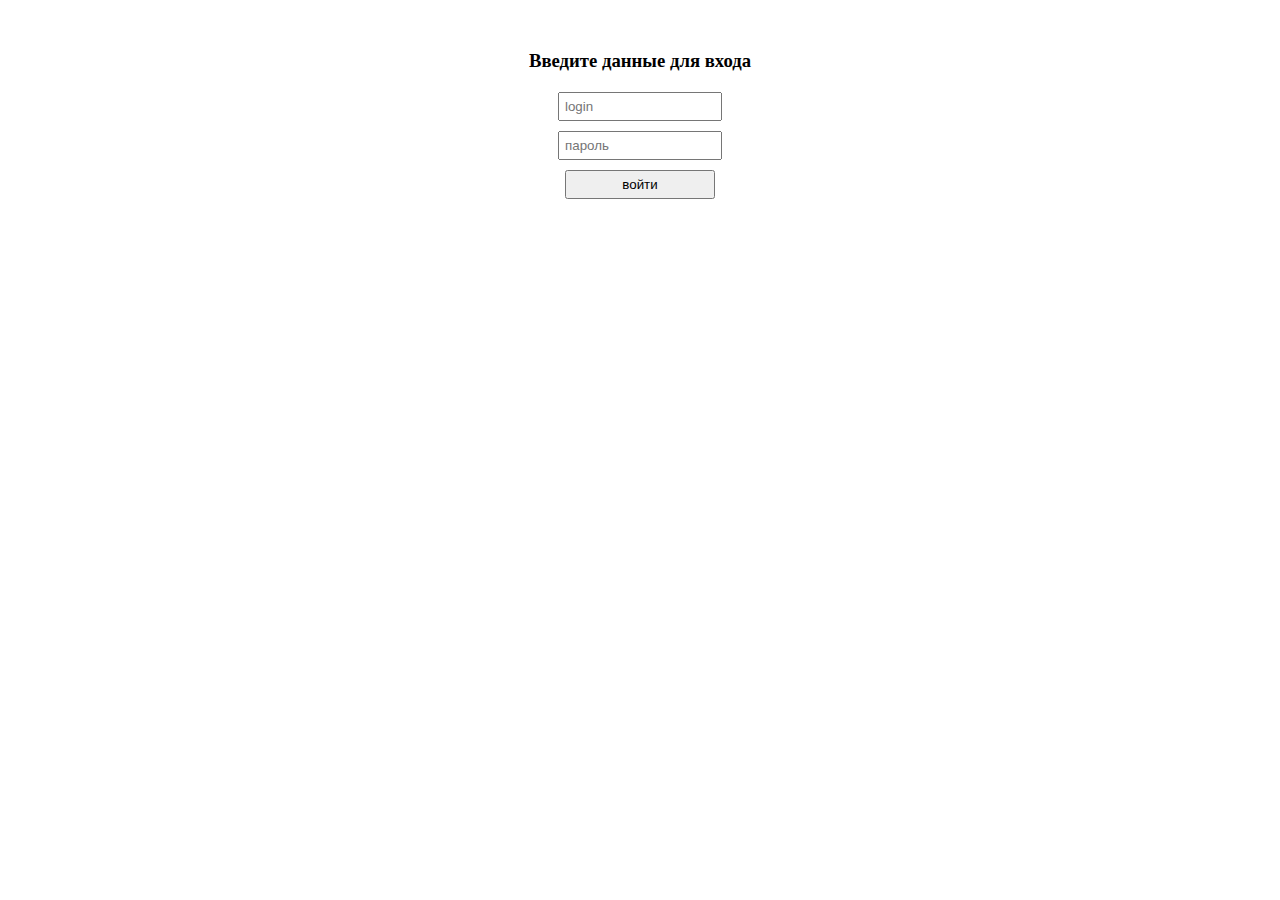
<file: index.html>
<!DOCTYPE html>
<html lang="en">
<head>
    <meta charset="UTF-8">
    <meta http-equiv="X-UA-Compatible" content="IE=edge">
    <meta name="viewport" content="width=device-width, initial-scale=1.0">
    <link rel="stylesheet" href="css/style.css">
    <title>вход</title>
</head>
<body>
    <div class="content">
        <h3>Введите данные для входа</h1>

        <form action="login_act.php" method="post" enctype="multipart/form-data">

            <input type="text"      id="login"      name="login"        placeholder="login">
            <input type="password"  id="password_f" name="password_f"   placeholder="пароль">

            <input type="submit"    name="sub"      value="войти">
        </form>
    </div>
</body>
</html>
</file>
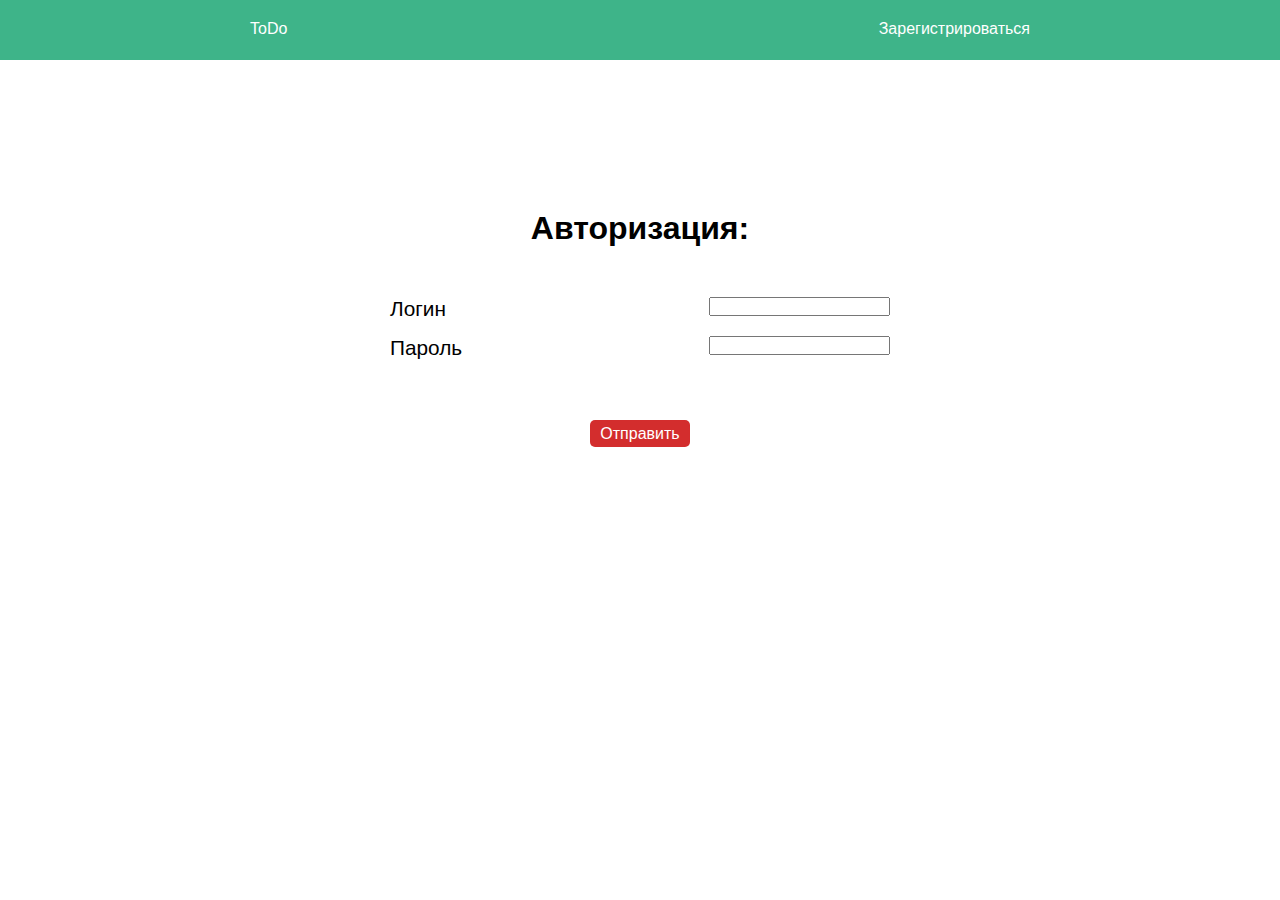
<file: html/auth.html>
<!DOCTYPE html>
<html lang="en">
<head>
    <meta charset="UTF-8">
    <meta http-equiv="X-UA-Compatible" content="IE=edge">
    <meta name="viewport" content="width=device-width, initial-scale=1.0">
    <link rel="stylesheet" href="css/style.css">
    <link rel="stylesheet" href="css/reg.css">
    <title>Главная</title>
</head>
<body>

    <header>
        <div class="menu">
            <div class="left"><a href="index.html">ToDo</a></div>
            <div class="right"><a href="reg.html">Зарегистрироваться</a></div>
        </div>
        <div class="clearfix"></div>
    </header>

    <div class="content">
        <h2>Авторизация:</h2>
        <form action="" method="post">
            
            <p>Логин            <input type="text"      id="login"      name="login"></p> 
            
            <p>Пароль           <input type="password"  id="password_f" name="password_f"></p> 

        </form>
        
    </div>

    <div class="RegLog">
        <a href="">Отправить</a>
    </div>

</body>
</html>
</file>
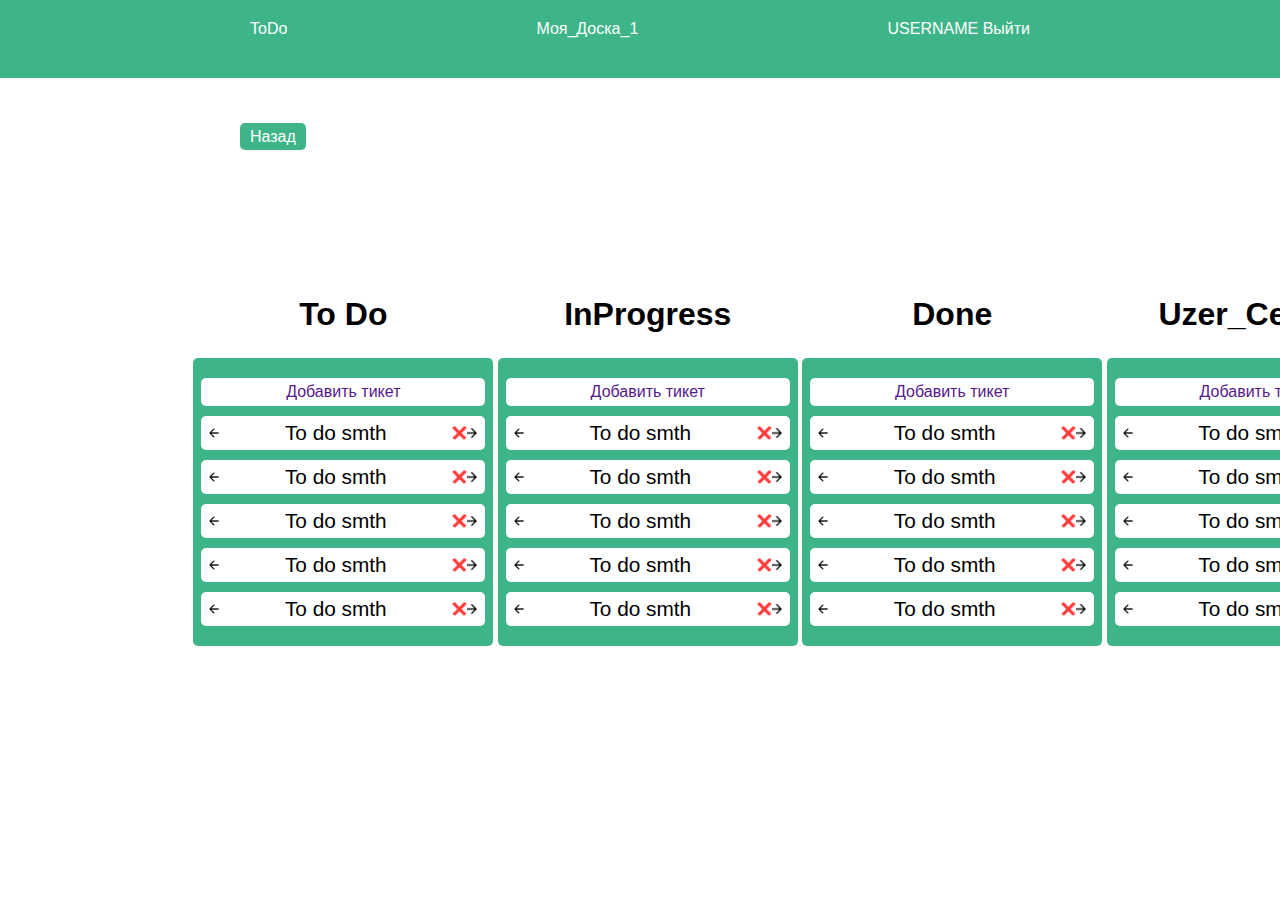
<file: html/dosk.html>
<!DOCTYPE html>
<html lang="en">
<head>
    <meta charset="UTF-8">
    <meta http-equiv="X-UA-Compatible" content="IE=edge">
    <meta name="viewport" content="width=device-width, initial-scale=1.0">
    <link rel="stylesheet" href="css/style.css">
    <link rel="stylesheet" href="css/dosk.css">
    <title>Главная</title>
</head>
<body>

    <header>
        <div class="menu">
            <div class="left"><a href="index.html">ToDo</a></div>
            <span class="name">Mоя_Доска_1</span>
            <div class="right">
                <span>USERNAME</span>
                <a href="">Выйти</a>
            </div>
        </div>
        <div class="clearfix"></div>
    </header>

    <div class="back">
        <a href="">Назад</a>
    </div>

    <div class="content">
        <div class="vert ToDo">
            <h3>To Do</h3>
            <div class="info">

                <a href="" class="Create_tik">Добавить тикет</a>

                <div class="tikets">
                    <div class="tiket">
                        <a href=""><span class="left"></span></a>
                            <p>To do smth</p>
                        <a href=""><span class="right"></span></a>
                        <div class="del"></div>
                    </div>
                    <div class="tiket">
                        <a href=""><span class="left"></span></a>
                            <p>To do smth</p>
                        <a href=""><span class="right"></span></a>
                        <div class="del"></div>
                    </div>
                    <div class="tiket">
                        <a href=""><span class="left"></span></a>
                            <p>To do smth</p>
                        <a href=""><span class="right"></span></a>
                        <div class="del"></div>
                    </div>
                    <div class="tiket">
                        <a href=""><span class="left"></span></a>
                            <p>To do smth</p>
                        <a href=""><span class="right"></span></a>
                        <div class="del"></div>
                    </div>
                    <div class="tiket">
                        <a href=""><span class="left"></span></a>
                            <p>To do smth</p>
                        <a href=""><span class="right"></span></a>
                        <div class="del"></div>
                    </div>
                </div>

            </div>
        </div>
        <div class="vert InProgress">
            <h3>InProgress</h3>
            <div class="info">

                <a href="" class="Create_tik">Добавить тикет</a>

                <div class="tikets">
                    <div class="tiket">
                        <a href=""><span class="left"></span></a>
                            <p>To do smth</p>
                        <a href=""><span class="right"></span></a>
                        <div class="del"></div>
                    </div>
                    <div class="tiket">
                        <a href=""><span class="left"></span></a>
                            <p>To do smth</p>
                        <a href=""><span class="right"></span></a>
                        <div class="del"></div>
                    </div>
                    <div class="tiket">
                        <a href=""><span class="left"></span></a>
                            <p>To do smth</p>
                        <a href=""><span class="right"></span></a>
                        <div class="del"></div>
                    </div>
                    <div class="tiket">
                        <a href=""><span class="left"></span></a>
                            <p>To do smth</p>
                        <a href=""><span class="right"></span></a>
                        <div class="del"></div>
                    </div>
                    <div class="tiket">
                        <a href=""><span class="left"></span></a>
                            <p>To do smth</p>
                        <a href=""><span class="right"></span></a>
                        <div class="del"></div>
                    </div>
                </div>

            </div>
        </div>
        <div class="vert Done">
            <h3>Done</h3>
            <div class="info">

                <a href="" class="Create_tik">Добавить тикет</a>

                <div class="tikets">
                    <div class="tiket">
                        <a href=""><span class="left"></span></a>
                            <p>To do smth</p>
                        <a href=""><span class="right"></span></a>
                        <div class="del"></div>
                    </div>
                    <div class="tiket">
                        <a href=""><span class="left"></span></a>
                            <p>To do smth</p>
                        <a href=""><span class="right"></span></a>
                        <div class="del"></div>
                    </div>
                    <div class="tiket">
                        <a href=""><span class="left"></span></a>
                            <p>To do smth</p>
                        <a href=""><span class="right"></span></a>
                        <div class="del"></div>
                    </div>
                    <div class="tiket">
                        <a href=""><span class="left"></span></a>
                            <p>To do smth</p>
                        <a href=""><span class="right"></span></a>
                        <div class="del"></div>
                    </div>
                    <div class="tiket">
                        <a href=""><span class="left"></span></a>
                            <p>To do smth</p>
                        <a href=""><span class="right"></span></a>
                        <div class="del"></div>
                    </div>
                </div>

            </div>
        </div>
        <div class="vert Uzer_Cell_1">
            <h3>Uzer_Cell_1<div class="del"></div></h3>
            <div class="info">

                <a href="" class="Create_tik">Добавить тикет</a>

                <div class="tikets">
                    <div class="tiket">
                        <a href=""><span class="left"></span></a>
                            <p>To do smth</p>
                        <a href=""><span class="right"></span></a>
                        <div class="del"></div>
                    </div>
                    <div class="tiket">
                        <a href=""><span class="left"></span></a>
                            <p>To do smth</p>
                        <a href=""><span class="right"></span></a>
                        <div class="del"></div>
                    </div>
                    <div class="tiket">
                        <a href=""><span class="left"></span></a>
                            <p>To do smth</p>
                        <a href=""><span class="right"></span></a>
                        <div class="del"></div>
                    </div>
                    <div class="tiket">
                        <a href=""><span class="left"></span></a>
                            <p>To do smth</p>
                        <a href=""><span class="right"></span></a>
                        <div class="del"></div>
                    </div>
                    <div class="tiket">
                        <a href=""><span class="left"></span></a>
                            <p>To do smth</p>
                        <a href=""><span class="right"></span></a>
                        <div class="del"></div>
                    </div>
                </div>

            </div>
        
        </div>
        <div class="New"><a href="">+</a></div>

</body>
</html>
</file>
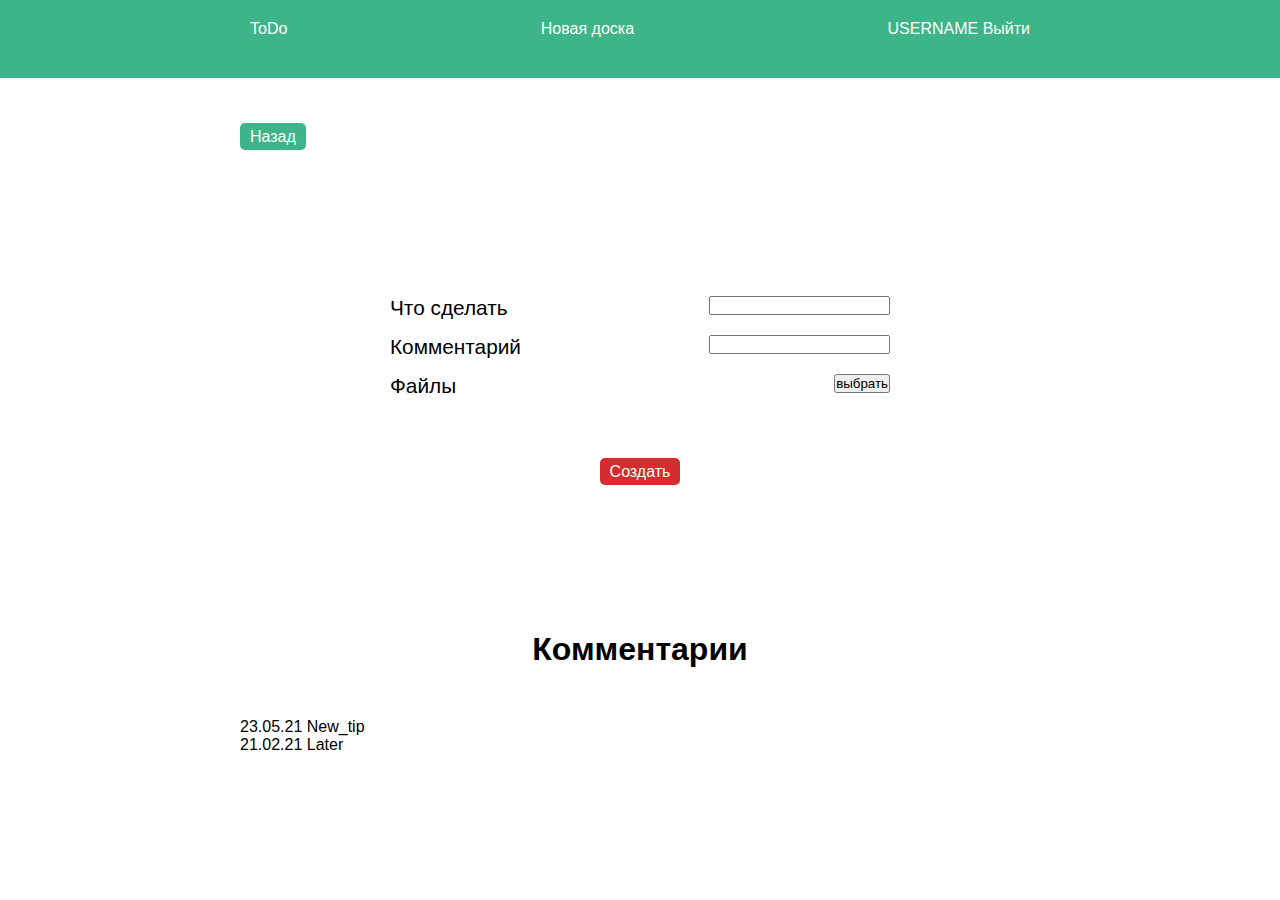
<file: html/Edit_Ticket.html>
<!DOCTYPE html>
<html lang="en">
<head>
    <meta charset="UTF-8">
    <meta http-equiv="X-UA-Compatible" content="IE=edge">
    <meta name="viewport" content="width=device-width, initial-scale=1.0">
    <link rel="stylesheet" href="css/New_Desc.css">
    <link rel="stylesheet" href="css/style.css">
    <link rel="stylesheet" href="css/reg.css">
    <link rel="stylesheet" href="css/New_Ticket.css">
    <title>Новая доска</title>
</head>
<body>

    <header>
        <div class="menu">
            <div class="left"><a href="index.html">ToDo</a></div>
            <span class="name">Новая доска</span>
            <div class="right">
                <span>USERNAME</span>
                <a href="">Выйти</a>
            </div>
        </div>
        <div class="clearfix"></div>
    </header>

    <div class="back">
        <a href="">Назад</a>
    </div>

    <div class="content">
        <p>Что сделать<input type="text"      id="what_do"      name="what_do"></p> 
        <p>Комментарий<input type="text"      id="comment"      name="comment"></p> 
        <p>Файлы<button>выбрать</button></p> 
    </div>

    <div class="RegLog">
        <a href="">Создать</a>
    </div>

    <div class="content">
        <h2>Комментарии</h2>
        <div class="coments">
            <div class="comment">
                <div class="date">23.05.21</div>
                <div class="title">New_tip</div>
            </div>        
            <div class="comment">
                <div class="date">21.02.21</div>
                <div class="title">Later</div>
            </div>            
        </div>
    </div>

</body>
</html>
</file>
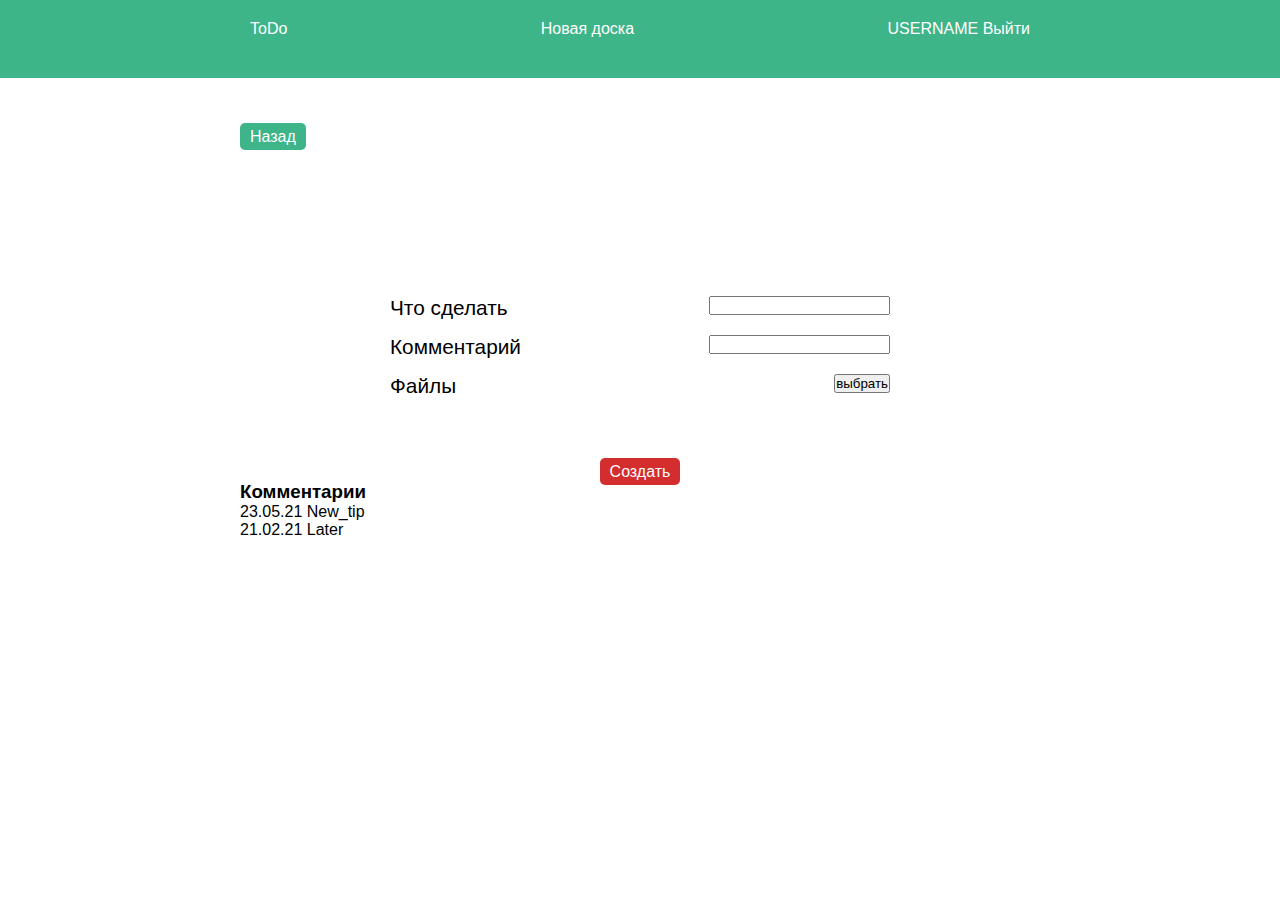
<file: html/Edit_Ticket_group.html>
<!DOCTYPE html>
<html lang="en">
<head>
    <meta charset="UTF-8">
    <meta http-equiv="X-UA-Compatible" content="IE=edge">
    <meta name="viewport" content="width=device-width, initial-scale=1.0">
    <link rel="stylesheet" href="css/New_Desc.css">
    <link rel="stylesheet" href="css/style.css">
    <link rel="stylesheet" href="css/reg.css">
    <link rel="stylesheet" href="css/New_Ticket.css">
    <title>Новая доска</title>
</head>
<body>

    <header>
        <div class="menu">
            <div class="left"><a href="index.html">ToDo</a></div>
            <span class="name">Новая доска</span>
            <div class="right">
                <span>USERNAME</span>
                <a href="">Выйти</a>
            </div>
        </div>
        <div class="clearfix"></div>
    </header>

    <div class="back">
        <a href="">Назад</a>
    </div>

    <div class="content">
        <p>Что сделать<input type="text"      id="what_do"      name="what_do"></p> 
        <p>Комментарий<input type="text"      id="comment"      name="comment"></p> 
        <p>Файлы<button>выбрать</button></p> 
    </div>

    <div class="RegLog">
        <a href="">Создать</a>
    </div>

    <div class="scontent">
        <h3>Комментарии</h3>
        <div class="coments">
            <div class="comment">
                <div class="date">23.05.21</div>
                <div class="title">New_tip</div>
            </div>        
            <div class="comment">
                <div class="date">21.02.21</div>
                <div class="title">Later</div>
            </div>            
        </div>
    </div>

</body>
</html>
</file>
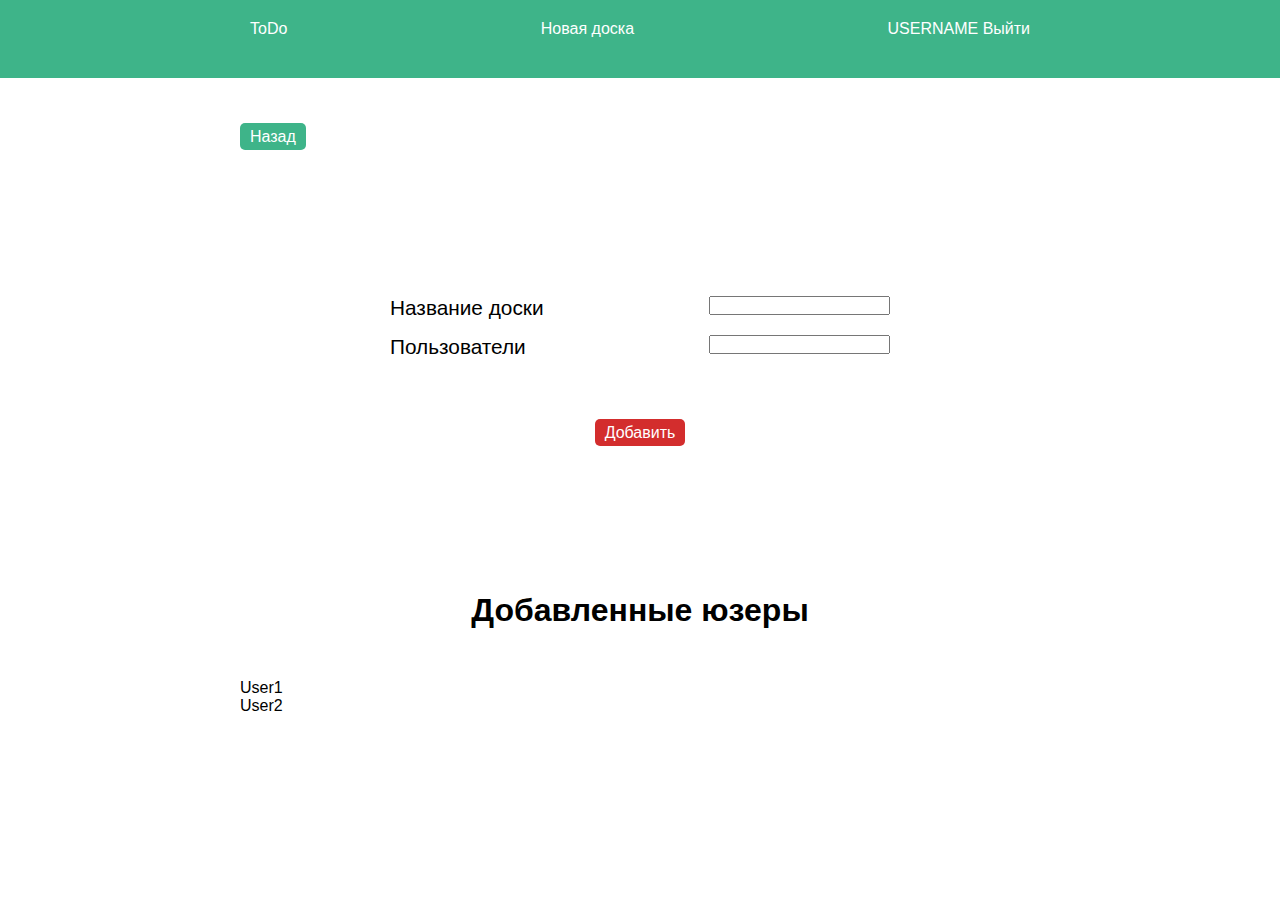
<file: html/New_Group_Desc.html>
<!DOCTYPE html>
<html lang="en">
<head>
    <meta charset="UTF-8">
    <meta http-equiv="X-UA-Compatible" content="IE=edge">
    <meta name="viewport" content="width=device-width, initial-scale=1.0">
    <link rel="stylesheet" href="css/New_Desc.css">
    <link rel="stylesheet" href="css/style.css">
    <link rel="stylesheet" href="css/reg.css">
    <link rel="stylesheet" href="css/New_Ticket.css">
    <title>Новая доска</title>
</head>
<body>

    <header>
        <div class="menu">
            <div class="left"><a href="index.html">ToDo</a></div>
            <span class="name">Новая доска</span>
            <div class="right">
                <span>USERNAME</span>
                <a href="">Выйти</a>
            </div>
        </div>
        <div class="clearfix"></div>
    </header>

    <div class="back">
        <a href="">Назад</a>
    </div>

    <div class="content">
        <p>Название доски<input type="text" id="name_desk" name="name_desk"></p> 
        <p>Пользователи<input type="text" id="users" name="users"></p> 
    </div>

    <div class="RegLog">
        <a href="">Добавить</a>
    </div>

    <div class="content">
        <h2>Добавленные юзеры</h2>
        <div class="coments">
            <div class="user">User1</div>
            <div class="user">User2</div>
        </div>
    </div>

</body>
</html>
</file>
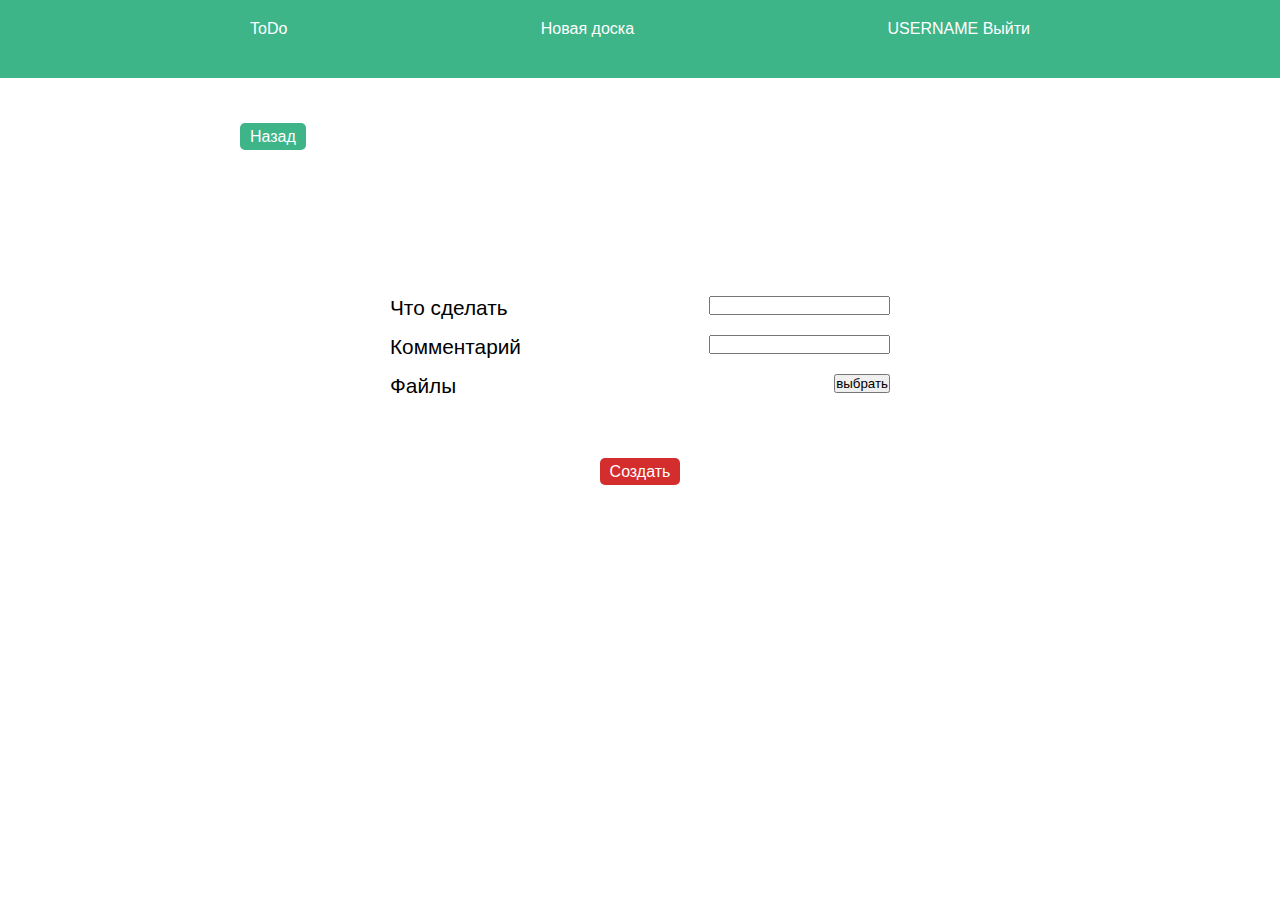
<file: html/New_Ticket.html>
<!DOCTYPE html>
<html lang="en">
<head>
    <meta charset="UTF-8">
    <meta http-equiv="X-UA-Compatible" content="IE=edge">
    <meta name="viewport" content="width=device-width, initial-scale=1.0">
    <link rel="stylesheet" href="css/New_Desc.css">
    <link rel="stylesheet" href="css/style.css">
    <link rel="stylesheet" href="css/reg.css">
    <link rel="stylesheet" href="css/New_Ticket.css">
    <title>Новая доска</title>
</head>
<body>

    <header>
        <div class="menu">
            <div class="left"><a href="index.html">ToDo</a></div>
            <span class="name">Новая доска</span>
            <div class="right">
                <span>USERNAME</span>
                <a href="">Выйти</a>
            </div>
        </div>
        <div class="clearfix"></div>
    </header>

    <div class="back">
        <a href="">Назад</a>
    </div>

    <div class="content">
        <p>Что сделать<input type="text"      id="what_do"      name="what_do"></p> 
        <p>Комментарий<input type="text"      id="comment"      name="comment"></p> 
        <p>Файлы<button>выбрать</button></p> 
    </div>

    <div class="RegLog">
        <a href="">Создать</a>
    </div>

</body>
</html>
</file>
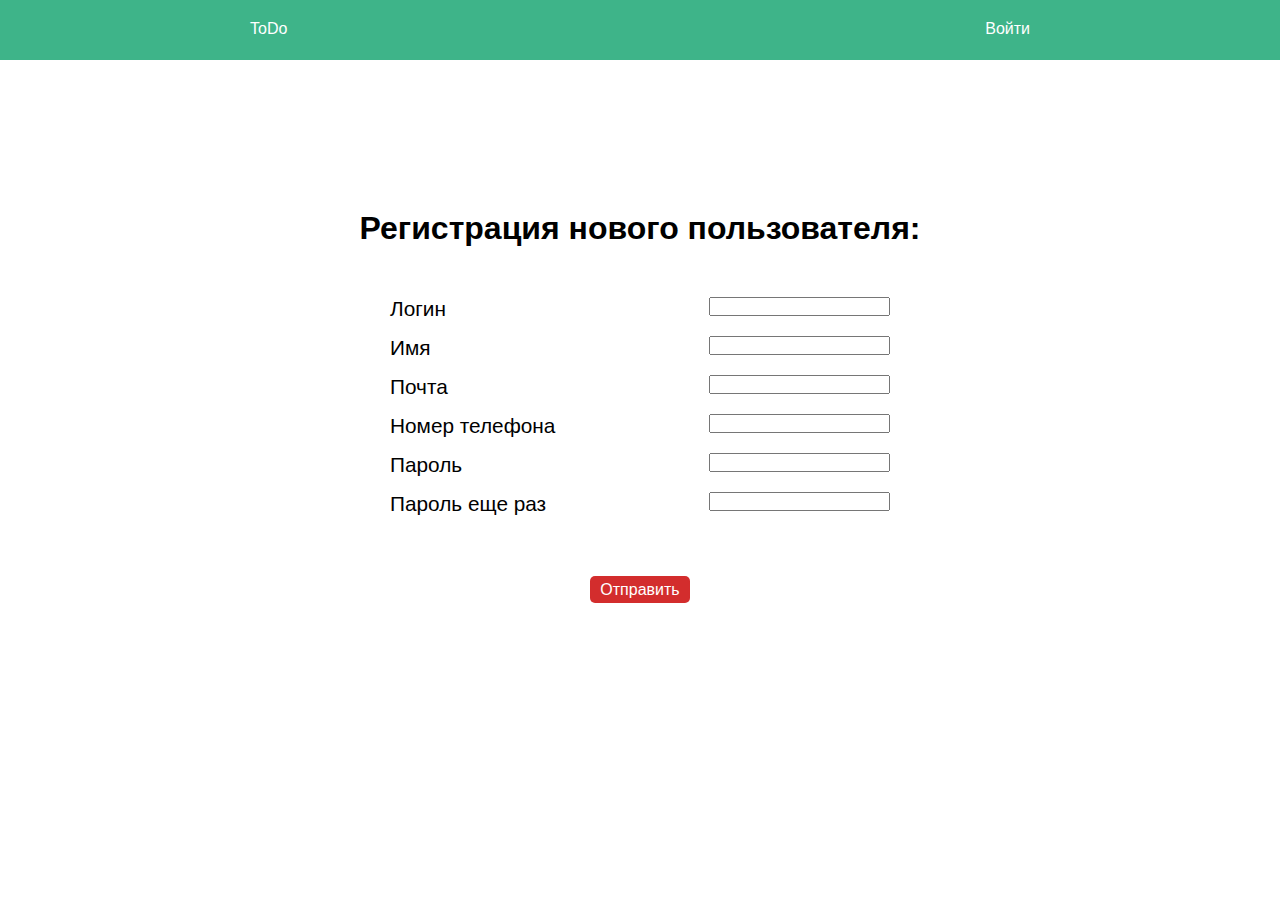
<file: html/reg.html>
<!DOCTYPE html>
<html lang="en">
<head>
    <meta charset="UTF-8">
    <meta http-equiv="X-UA-Compatible" content="IE=edge">
    <meta name="viewport" content="width=device-width, initial-scale=1.0">
    <link rel="stylesheet" href="css/style.css">
    <link rel="stylesheet" href="css/reg.css">
    <title>Главная</title>
</head>
<body>

    <header>
        <div class="menu">
            <div class="left"><a href="index.html">ToDo</a></div>
            <div class="right"><a href="auth.html">Войти</a></div>
        </div>
        <div class="clearfix"></div>
    </header>

    <div class="content">
        <h2>Регистрация нового пользователя:</h2>
        <form action="" method="post">
            
            <p>Логин            <input type="text"      id="login"      name="login"></p> 
            
            <p>Имя              <input type="text"      id="name"       name="name"></p> 

            <p>Почта            <input type="text"      id="email"      name="email"></p> 

            <p>Номер телефона   <input type="number"    id="telephone"  name="telephone"></p> 

            <p>Пароль           <input type="password"  id="password_f" name="password_f"></p> 

            <p>Пароль еще раз   <input type="password"  id="password_s" name="password_s"></p> 

        </form>
        
    </div>

    <div class="RegLog">
        <a href="">Отправить</a>
    </div>

</body>
</html>
</file>
<file: css/style.css>
*{
    padding: 0;
    margin: 0;
    text-decoration: 0;
}
.content{
    padding-top: 50px;
    width: 500px;
    margin: 0 auto;
    text-align: center;
}
.content a{
    position: relative;
    top: 50px;
    padding: 5px 10px;
    background-color: teal;
    color: #fff;
    border-radius: 10px;
    margin: 0 10px;
}
.content input{
    display: block;
    width: 150px;
    padding: 5px;
    margin: 10px auto 0;
}
.content input:first-child{
    margin-top: 20px;
}
</file>
<file: html/css/style.css>
*{
    padding: 0;
    margin: 0;
    text-decoration: none;
    font-family: Arial, Helvetica, sans-serif;
    list-style-type: none
}
.left{float: left;}
.right{float: right;}
.clearfix{float: both;}

header{
    width: 100%;
    min-height: 20px;
    background-color: #3EB489;
}
.menu{
    width: 780px;
    margin: 0 auto;
    padding: 20px 0 40px;
    text-align: center;
    color: #fff;
}
.menu a{
    color: #FFF;
}

.back{
    width: 800px;
    margin: 50px auto 0;
}
.back a{
    color: #fff;
    border-radius: 5px;
    background-color: #3EB489;
    padding: 5px 10px;
}

.content{
    padding: 150px 0 50px;
    width: 500px;
    margin: 0 auto;
    text-align: center;
}
.content h2{
    width: 400px;
    font-size: 2em;
    margin: 0 auto 50px;
    
}
.content p{
    width: 350px;
    font-size: 1.3em;
    margin: 0 auto;
}
.content .img{
    width: 250px;
    height: 250px;
    margin: 0 auto;
    background-image: url(../img/img.png);
    background-repeat: no-repeat;
    background-position: center;
    background-size: 100%;
}

.RegLog{
    width: 500px;
    margin: 0 auto;
}
.RegLog a{
    padding: 5px 10px;
    border-radius: 5px;
    width: 185px;
    color: #FFF;
}
.RegLog .left a{background-color: #3EB489;}
.RegLog .right a{background-color: #d32d2d;}
</file>
<file: html/css/reg.css>
.content{
    margin: 0 auto;
    width: 800px;
}
.content h2{
    width: 800px;
}
.content p{
    min-width: 500px;
    text-align: left;
    margin-bottom: 15px;
}
.content input{
    float: right;
}
.RegLog {
    text-align: center;
}
.RegLog a{
    background-color: #d32d2d;
    padding: 5px 10px;
    border-radius: 5px;
    width: 185px;
    color: #FFF;
}
</file>
<file: html/css/dosk.css>
.content{
    min-width: 1600px;
}

.content .vert{
    width: 300px;
    height: 500px;
    display: inline-block;
}
.content h3{
    margin-bottom: 25px;
    font-size: 2em;
}
.info {
    background-color: #3EB489;
    padding: 10px 0;
    border-radius: 5px;
}
.Create_tik{
    display: block;
    background-color: #fff;
    border-radius: 5px;
    padding: 5px 0;
    margin: 10px 8px;
}
.tiket{
    background-color: #fff;
    border-radius: 5px;
    padding: 5px 0;
    margin: 10px 8px;
}

.del{
    float: right;
    margin-top: 5px;
    width: 15px;
    height: 15px;
    background-image: url(../img/krest.png);
    background-size: 100%;    
    background-position: center;
    background-repeat: no-repeat;
    display: inline-block;
}
.content .tikets .left{
    background-image: url(../img/left.png);
    background-position: center;
    width: 10px;
    height: 10px;
    background-repeat: no-repeat;
    background-size: 100%;
    margin-left: 8px;
    margin-top: 7px;
}
.content .tikets p{
    display: inline;
}
.content .tikets .right{
    background-image: url(../img/right.png);
    background-position: center;
    width: 10px;
    height: 10px;
    background-repeat: no-repeat;
    background-size: 100%;
    margin-right: 8px;
    margin-top: 7px;
}

.New{
    width: 300px;
    background-color: #3EB489;
    display: flex;
    margin-top: -495px;
    margin-left: 1450px;
    border-radius: 5px;
}

.New a{
    width: 300px;
    margin: 0 auto;
    color: #fff;
    font-size: 1.4em;
}
</file>
<file: html/css/New_Desc.css>
.content p{
    width: 500px;
    margin: 0 0;
    text-align: left;
}
input{
    float: right;
}
</file>
<file: html/css/New_Ticket.css>
button{
    float: right;
}
.scontent{
    width: 800px;
    margin: 0 auto;
    text-align: left;
}
.coments{
    width: 800px;
    text-align: left;
}
.comment div{
    display: inline-block;
}
</file>
